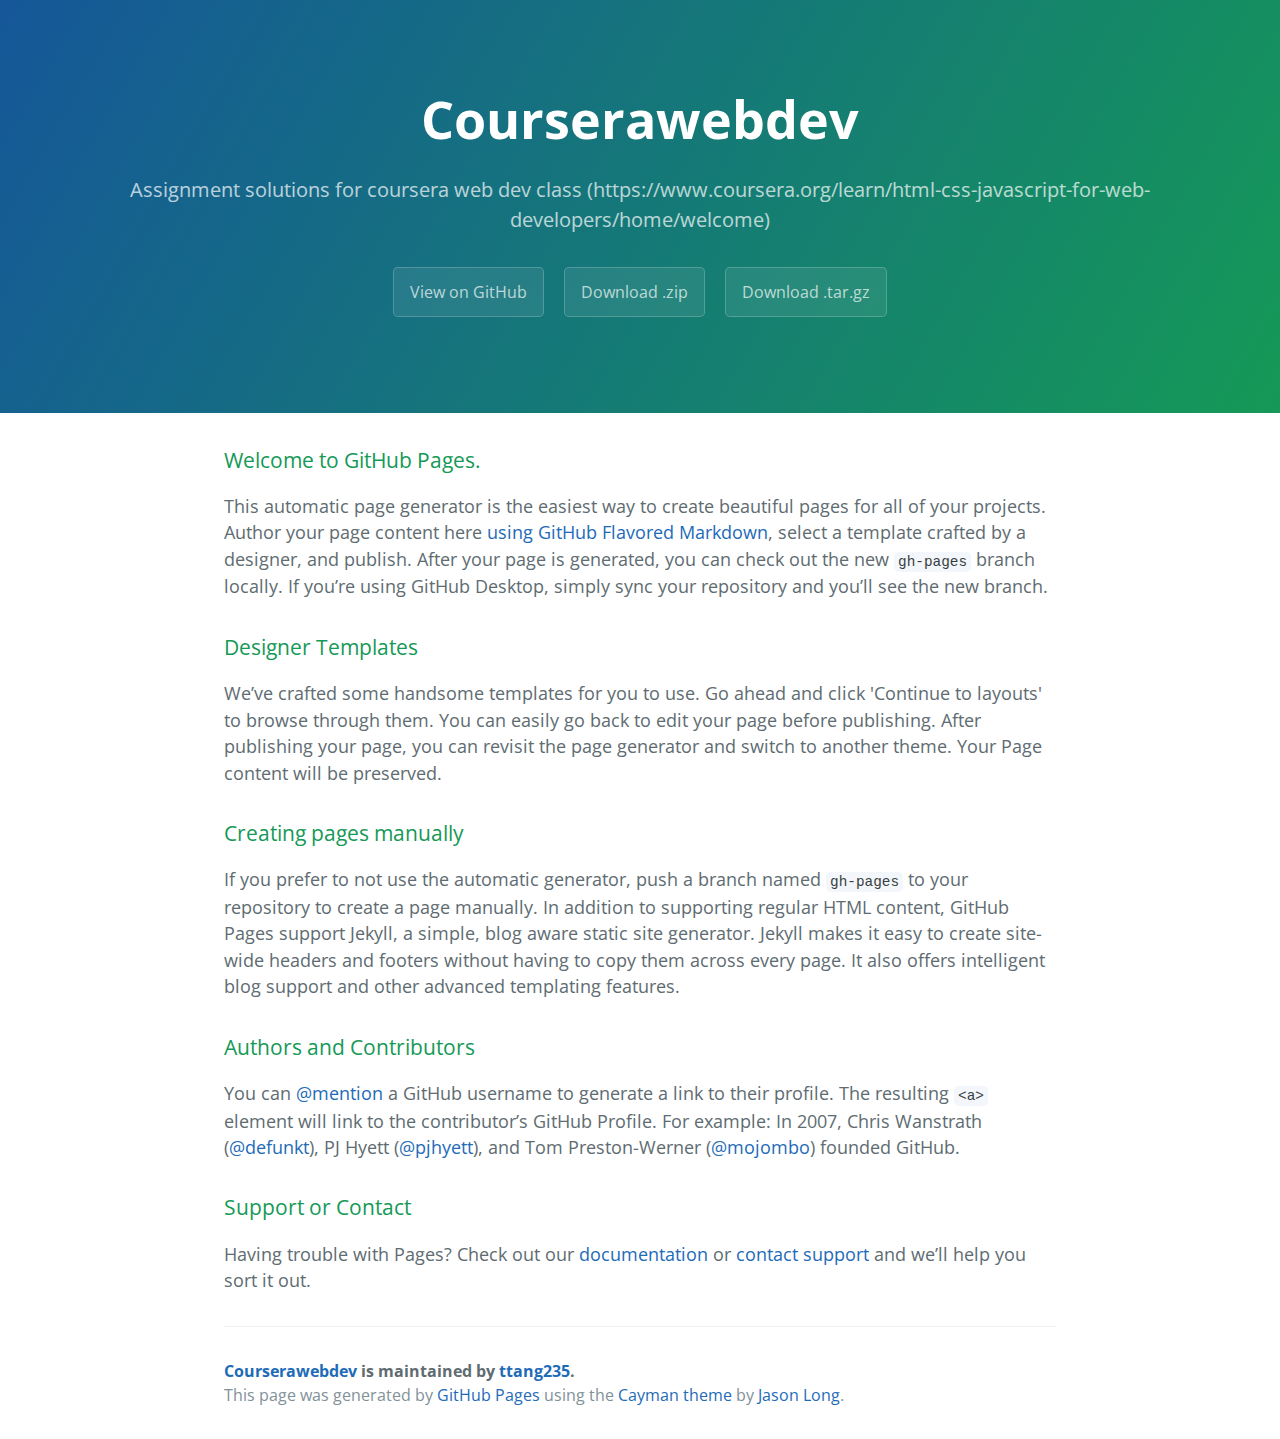
<file: index.html>
<!DOCTYPE html>
<html lang="en-us">
  <head>
    <meta charset="UTF-8">
    <title>Courserawebdev by ttang235</title>
    <meta name="viewport" content="width=device-width, initial-scale=1">
    <link rel="stylesheet" type="text/css" href="stylesheets/normalize.css" media="screen">
    <link href='https://fonts.googleapis.com/css?family=Open+Sans:400,700' rel='stylesheet' type='text/css'>
    <link rel="stylesheet" type="text/css" href="stylesheets/stylesheet.css" media="screen">
    <link rel="stylesheet" type="text/css" href="stylesheets/github-light.css" media="screen">
  </head>
  <body>
    <section class="page-header">
      <h1 class="project-name">Courserawebdev</h1>
      <h2 class="project-tagline">Assignment solutions  for coursera web dev class (https://www.coursera.org/learn/html-css-javascript-for-web-developers/home/welcome)</h2>
      <a href="https://github.com/ttang235/CourseraWebDev" class="btn">View on GitHub</a>
      <a href="https://github.com/ttang235/CourseraWebDev/zipball/master" class="btn">Download .zip</a>
      <a href="https://github.com/ttang235/CourseraWebDev/tarball/master" class="btn">Download .tar.gz</a>
    </section>

    <section class="main-content">
      <h3>
<a id="welcome-to-github-pages" class="anchor" href="#welcome-to-github-pages" aria-hidden="true"><span aria-hidden="true" class="octicon octicon-link"></span></a>Welcome to GitHub Pages.</h3>

<p>This automatic page generator is the easiest way to create beautiful pages for all of your projects. Author your page content here <a href="https://guides.github.com/features/mastering-markdown/">using GitHub Flavored Markdown</a>, select a template crafted by a designer, and publish. After your page is generated, you can check out the new <code>gh-pages</code> branch locally. If you’re using GitHub Desktop, simply sync your repository and you’ll see the new branch.</p>

<h3>
<a id="designer-templates" class="anchor" href="#designer-templates" aria-hidden="true"><span aria-hidden="true" class="octicon octicon-link"></span></a>Designer Templates</h3>

<p>We’ve crafted some handsome templates for you to use. Go ahead and click 'Continue to layouts' to browse through them. You can easily go back to edit your page before publishing. After publishing your page, you can revisit the page generator and switch to another theme. Your Page content will be preserved.</p>

<h3>
<a id="creating-pages-manually" class="anchor" href="#creating-pages-manually" aria-hidden="true"><span aria-hidden="true" class="octicon octicon-link"></span></a>Creating pages manually</h3>

<p>If you prefer to not use the automatic generator, push a branch named <code>gh-pages</code> to your repository to create a page manually. In addition to supporting regular HTML content, GitHub Pages support Jekyll, a simple, blog aware static site generator. Jekyll makes it easy to create site-wide headers and footers without having to copy them across every page. It also offers intelligent blog support and other advanced templating features.</p>

<h3>
<a id="authors-and-contributors" class="anchor" href="#authors-and-contributors" aria-hidden="true"><span aria-hidden="true" class="octicon octicon-link"></span></a>Authors and Contributors</h3>

<p>You can <a href="https://help.github.com/articles/basic-writing-and-formatting-syntax/#mentioning-users-and-teams" class="user-mention">@mention</a> a GitHub username to generate a link to their profile. The resulting <code>&lt;a&gt;</code> element will link to the contributor’s GitHub Profile. For example: In 2007, Chris Wanstrath (<a href="https://github.com/defunkt" class="user-mention">@defunkt</a>), PJ Hyett (<a href="https://github.com/pjhyett" class="user-mention">@pjhyett</a>), and Tom Preston-Werner (<a href="https://github.com/mojombo" class="user-mention">@mojombo</a>) founded GitHub.</p>

<h3>
<a id="support-or-contact" class="anchor" href="#support-or-contact" aria-hidden="true"><span aria-hidden="true" class="octicon octicon-link"></span></a>Support or Contact</h3>

<p>Having trouble with Pages? Check out our <a href="https://help.github.com/pages">documentation</a> or <a href="https://github.com/contact">contact support</a> and we’ll help you sort it out.</p>

      <footer class="site-footer">
        <span class="site-footer-owner"><a href="https://github.com/ttang235/CourseraWebDev">Courserawebdev</a> is maintained by <a href="https://github.com/ttang235">ttang235</a>.</span>

        <span class="site-footer-credits">This page was generated by <a href="https://pages.github.com">GitHub Pages</a> using the <a href="https://github.com/jasonlong/cayman-theme">Cayman theme</a> by <a href="https://twitter.com/jasonlong">Jason Long</a>.</span>
      </footer>

    </section>

  
  </body>
</html>
</file>
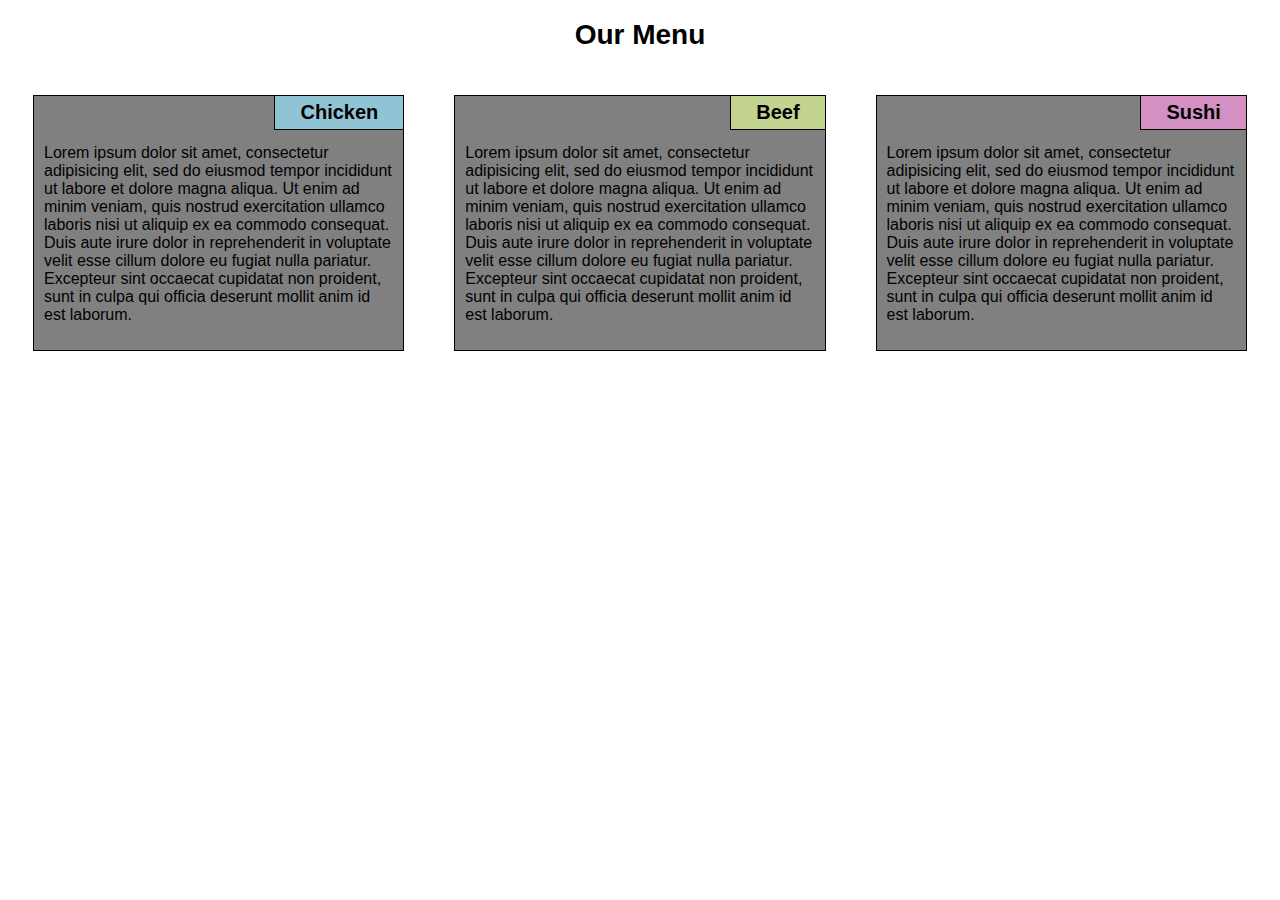
<file: module2-solution/index.html>
<!DOCTYPE html>
<html>
<head>
	<title>Module 2 Solution</title>
	<link rel="stylesheet" type="text/css" href="css/style.css">
</head>
<body>
	<h1>Our Menu</h1>
	<div class="row">
	<div class="col-lg-4 col-md-6 col-xs-12">
			<section id="sec1">
				<h2>Chicken</h2>
				<p>Lorem ipsum dolor sit amet, consectetur adipisicing elit, sed do eiusmod
					tempor incididunt ut labore et dolore magna aliqua. Ut enim ad minim veniam,
					quis nostrud exercitation ullamco laboris nisi ut aliquip ex ea commodo
					consequat. Duis aute irure dolor in reprehenderit in voluptate velit esse
					cillum dolore eu fugiat nulla pariatur. Excepteur sint occaecat cupidatat non
					proident, sunt in culpa qui officia deserunt mollit anim id est laborum.
				</p>
			</section>
		</div>
		<div class="col-lg-4 col-md-6 col-xs-12">
			<section id="sec2">
				<h2>Beef</h2>
				<p>Lorem ipsum dolor sit amet, consectetur adipisicing elit, sed do eiusmod
					tempor incididunt ut labore et dolore magna aliqua. Ut enim ad minim veniam,
					quis nostrud exercitation ullamco laboris nisi ut aliquip ex ea commodo
					consequat. Duis aute irure dolor in reprehenderit in voluptate velit esse
					cillum dolore eu fugiat nulla pariatur. Excepteur sint occaecat cupidatat non
					proident, sunt in culpa qui officia deserunt mollit anim id est laborum.
				</p>
			</section>
		</div>
		<div class="col-lg-4 col-md-12 col-xs-12">
			<section id="sec3">
				<h2>Sushi</h2>
				<p>Lorem ipsum dolor sit amet, consectetur adipisicing elit, sed do eiusmod
					tempor incididunt ut labore et dolore magna aliqua. Ut enim ad minim veniam,
					quis nostrud exercitation ullamco laboris nisi ut aliquip ex ea commodo
					consequat. Duis aute irure dolor in reprehenderit in voluptate velit esse
					cillum dolore eu fugiat nulla pariatur. Excepteur sint occaecat cupidatat non
					proident, sunt in culpa qui officia deserunt mollit anim id est laborum.
				</p>
			</section>
		</div>
	</div>

</body>
</html>
</file>
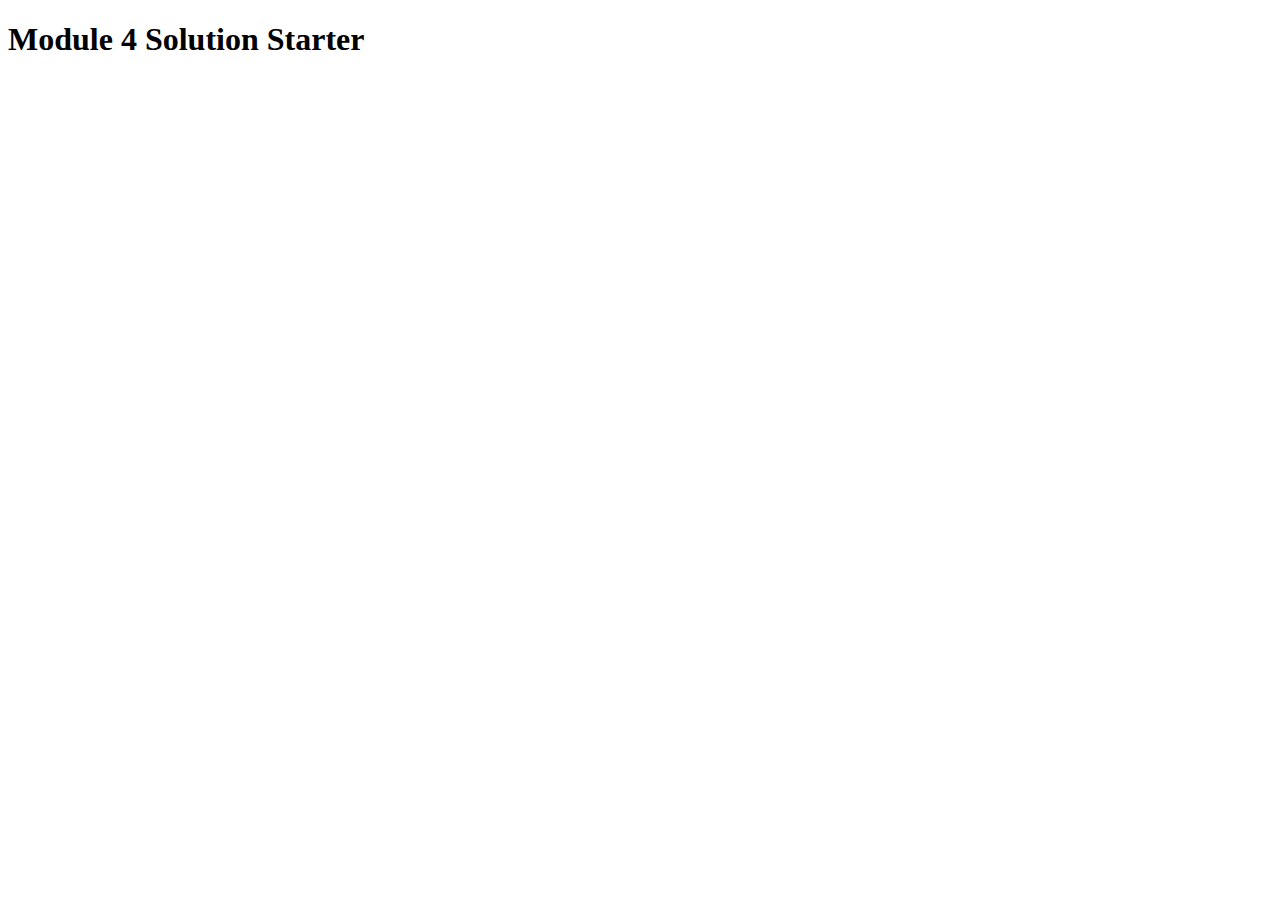
<file: module4-solution/index.html>
<!DOCTYPE html>
<html>
<head>
  <meta charset="utf-8">
  <title>Module 4 Solution Starter</title>
  <script>
    var names = []; // DO NOT REMOVE
  </script>
  <script src="SpeakHello.js"></script>
  <script src="SpeakGoodBye.js"></script>
  <script src="script.js"></script>
</head>
<body>
  <h1>Module 4 Solution Starter</h1>
</body>
</html>
</file>
<file: stylesheets/stylesheet.css>
* {
  box-sizing: border-box; }

body {
  padding: 0;
  margin: 0;
  font-family: "Open Sans", "Helvetica Neue", Helvetica, Arial, sans-serif;
  font-size: 16px;
  line-height: 1.5;
  color: #606c71; }

a {
  color: #1e6bb8;
  text-decoration: none; }
  a:hover {
    text-decoration: underline; }

.btn {
  display: inline-block;
  margin-bottom: 1rem;
  color: rgba(255, 255, 255, 0.7);
  background-color: rgba(255, 255, 255, 0.08);
  border-color: rgba(255, 255, 255, 0.2);
  border-style: solid;
  border-width: 1px;
  border-radius: 0.3rem;
  transition: color 0.2s, background-color 0.2s, border-color 0.2s; }
  .btn + .btn {
    margin-left: 1rem; }

.btn:hover {
  color: rgba(255, 255, 255, 0.8);
  text-decoration: none;
  background-color: rgba(255, 255, 255, 0.2);
  border-color: rgba(255, 255, 255, 0.3); }

@media screen and (min-width: 64em) {
  .btn {
    padding: 0.75rem 1rem; } }

@media screen and (min-width: 42em) and (max-width: 64em) {
  .btn {
    padding: 0.6rem 0.9rem;
    font-size: 0.9rem; } }

@media screen and (max-width: 42em) {
  .btn {
    display: block;
    width: 100%;
    padding: 0.75rem;
    font-size: 0.9rem; }
    .btn + .btn {
      margin-top: 1rem;
      margin-left: 0; } }

.page-header {
  color: #fff;
  text-align: center;
  background-color: #159957;
  background-image: linear-gradient(120deg, #155799, #159957); }

@media screen and (min-width: 64em) {
  .page-header {
    padding: 5rem 6rem; } }

@media screen and (min-width: 42em) and (max-width: 64em) {
  .page-header {
    padding: 3rem 4rem; } }

@media screen and (max-width: 42em) {
  .page-header {
    padding: 2rem 1rem; } }

.project-name {
  margin-top: 0;
  margin-bottom: 0.1rem; }

@media screen and (min-width: 64em) {
  .project-name {
    font-size: 3.25rem; } }

@media screen and (min-width: 42em) and (max-width: 64em) {
  .project-name {
    font-size: 2.25rem; } }

@media screen and (max-width: 42em) {
  .project-name {
    font-size: 1.75rem; } }

.project-tagline {
  margin-bottom: 2rem;
  font-weight: normal;
  opacity: 0.7; }

@media screen and (min-width: 64em) {
  .project-tagline {
    font-size: 1.25rem; } }

@media screen and (min-width: 42em) and (max-width: 64em) {
  .project-tagline {
    font-size: 1.15rem; } }

@media screen and (max-width: 42em) {
  .project-tagline {
    font-size: 1rem; } }

.main-content :first-child {
  margin-top: 0; }
.main-content img {
  max-width: 100%; }
.main-content h1, .main-content h2, .main-content h3, .main-content h4, .main-content h5, .main-content h6 {
  margin-top: 2rem;
  margin-bottom: 1rem;
  font-weight: normal;
  color: #159957; }
.main-content p {
  margin-bottom: 1em; }
.main-content code {
  padding: 2px 4px;
  font-family: Consolas, "Liberation Mono", Menlo, Courier, monospace;
  font-size: 0.9rem;
  color: #383e41;
  background-color: #f3f6fa;
  border-radius: 0.3rem; }
.main-content pre {
  padding: 0.8rem;
  margin-top: 0;
  margin-bottom: 1rem;
  font: 1rem Consolas, "Liberation Mono", Menlo, Courier, monospace;
  color: #567482;
  word-wrap: normal;
  background-color: #f3f6fa;
  border: solid 1px #dce6f0;
  border-radius: 0.3rem; }
  .main-content pre > code {
    padding: 0;
    margin: 0;
    font-size: 0.9rem;
    color: #567482;
    word-break: normal;
    white-space: pre;
    background: transparent;
    border: 0; }
.main-content .highlight {
  margin-bottom: 1rem; }
  .main-content .highlight pre {
    margin-bottom: 0;
    word-break: normal; }
.main-content .highlight pre, .main-content pre {
  padding: 0.8rem;
  overflow: auto;
  font-size: 0.9rem;
  line-height: 1.45;
  border-radius: 0.3rem; }
.main-content pre code, .main-content pre tt {
  display: inline;
  max-width: initial;
  padding: 0;
  margin: 0;
  overflow: initial;
  line-height: inherit;
  word-wrap: normal;
  background-color: transparent;
  border: 0; }
  .main-content pre code:before, .main-content pre code:after, .main-content pre tt:before, .main-content pre tt:after {
    content: normal; }
.main-content ul, .main-content ol {
  margin-top: 0; }
.main-content blockquote {
  padding: 0 1rem;
  margin-left: 0;
  color: #819198;
  border-left: 0.3rem solid #dce6f0; }
  .main-content blockquote > :first-child {
    margin-top: 0; }
  .main-content blockquote > :last-child {
    margin-bottom: 0; }
.main-content table {
  display: block;
  width: 100%;
  overflow: auto;
  word-break: normal;
  word-break: keep-all; }
  .main-content table th {
    font-weight: bold; }
  .main-content table th, .main-content table td {
    padding: 0.5rem 1rem;
    border: 1px solid #e9ebec; }
.main-content dl {
  padding: 0; }
  .main-content dl dt {
    padding: 0;
    margin-top: 1rem;
    font-size: 1rem;
    font-weight: bold; }
  .main-content dl dd {
    padding: 0;
    margin-bottom: 1rem; }
.main-content hr {
  height: 2px;
  padding: 0;
  margin: 1rem 0;
  background-color: #eff0f1;
  border: 0; }

@media screen and (min-width: 64em) {
  .main-content {
    max-width: 64rem;
    padding: 2rem 6rem;
    margin: 0 auto;
    font-size: 1.1rem; } }

@media screen and (min-width: 42em) and (max-width: 64em) {
  .main-content {
    padding: 2rem 4rem;
    font-size: 1.1rem; } }

@media screen and (max-width: 42em) {
  .main-content {
    padding: 2rem 1rem;
    font-size: 1rem; } }

.site-footer {
  padding-top: 2rem;
  margin-top: 2rem;
  border-top: solid 1px #eff0f1; }

.site-footer-owner {
  display: block;
  font-weight: bold; }

.site-footer-credits {
  color: #819198; }

@media screen and (min-width: 64em) {
  .site-footer {
    font-size: 1rem; } }

@media screen and (min-width: 42em) and (max-width: 64em) {
  .site-footer {
    font-size: 1rem; } }

@media screen and (max-width: 42em) {
  .site-footer {
    font-size: 0.9rem; } }
</file>
<file: stylesheets/github-light.css>
/*
The MIT License (MIT)

Copyright (c) 2015 GitHub, Inc.

Permission is hereby granted, free of charge, to any person obtaining a copy
of this software and associated documentation files (the "Software"), to deal
in the Software without restriction, including without limitation the rights
to use, copy, modify, merge, publish, distribute, sublicense, and/or sell
copies of the Software, and to permit persons to whom the Software is
furnished to do so, subject to the following conditions:

The above copyright notice and this permission notice shall be included in all
copies or substantial portions of the Software.

THE SOFTWARE IS PROVIDED "AS IS", WITHOUT WARRANTY OF ANY KIND, EXPRESS OR
IMPLIED, INCLUDING BUT NOT LIMITED TO THE WARRANTIES OF MERCHANTABILITY,
FITNESS FOR A PARTICULAR PURPOSE AND NONINFRINGEMENT. IN NO EVENT SHALL THE
AUTHORS OR COPYRIGHT HOLDERS BE LIABLE FOR ANY CLAIM, DAMAGES OR OTHER
LIABILITY, WHETHER IN AN ACTION OF CONTRACT, TORT OR OTHERWISE, ARISING FROM,
OUT OF OR IN CONNECTION WITH THE SOFTWARE OR THE USE OR OTHER DEALINGS IN THE
SOFTWARE.

*/

.pl-c /* comment */ {
  color: #969896;
}

.pl-c1      /* constant, markup.raw, meta.diff.header, meta.module-reference, meta.property-name, support, support.constant, support.variable, variable.other.constant */,
.pl-s .pl-v /* string variable */ {
  color: #0086b3;
}

.pl-e  /* entity */,
.pl-en /* entity.name */ {
  color: #795da3;
}

.pl-s .pl-s1 /* string source */,
.pl-smi      /* storage.modifier.import, storage.modifier.package, storage.type.java, variable.other, variable.parameter.function */ {
  color: #333;
}

.pl-ent /* entity.name.tag */ {
  color: #63a35c;
}

.pl-k /* keyword, storage, storage.type */ {
  color: #a71d5d;
}

.pl-pds              /* punctuation.definition.string, string.regexp.character-class */,
.pl-s                /* string */,
.pl-s .pl-pse .pl-s1 /* string punctuation.section.embedded source */,
.pl-sr               /* string.regexp */,
.pl-sr .pl-cce       /* string.regexp constant.character.escape */,
.pl-sr .pl-sra       /* string.regexp string.regexp.arbitrary-repitition */,
.pl-sr .pl-sre       /* string.regexp source.ruby.embedded */ {
  color: #183691;
}

.pl-v /* variable */ {
  color: #ed6a43;
}

.pl-id /* invalid.deprecated */ {
  color: #b52a1d;
}

.pl-ii /* invalid.illegal */ {
  background-color: #b52a1d;
  color: #f8f8f8;
}

.pl-sr .pl-cce /* string.regexp constant.character.escape */ {
  color: #63a35c;
  font-weight: bold;
}

.pl-ml /* markup.list */ {
  color: #693a17;
}

.pl-mh        /* markup.heading */,
.pl-mh .pl-en /* markup.heading entity.name */,
.pl-ms        /* meta.separator */ {
  color: #1d3e81;
  font-weight: bold;
}

.pl-mq /* markup.quote */ {
  color: #008080;
}

.pl-mi /* markup.italic */ {
  color: #333;
  font-style: italic;
}

.pl-mb /* markup.bold */ {
  color: #333;
  font-weight: bold;
}

.pl-md /* markup.deleted, meta.diff.header.from-file */ {
  background-color: #ffecec;
  color: #bd2c00;
}

.pl-mi1 /* markup.inserted, meta.diff.header.to-file */ {
  background-color: #eaffea;
  color: #55a532;
}

.pl-mdr /* meta.diff.range */ {
  color: #795da3;
  font-weight: bold;
}

.pl-mo /* meta.output */ {
  color: #1d3e81;
}
</file>
<file: module2-solution/css/style.css>
* {
	box-sizing: border-box;
}

/* Simple Responsive Framework. */
.row {
  width: 100%;
}

/********** Large devices only **********/
@media (min-width: 992px) {
  .col-lg-1, .col-lg-2, .col-lg-3, .col-lg-4, .col-lg-5, .col-lg-6, .col-lg-7, .col-lg-8, .col-lg-9, .col-lg-10, .col-lg-11, .col-lg-12 {
    float: left;
  }
  .col-lg-1 {
    width: 8.33%;
  }
  .col-lg-2 {
    width: 16.66%;
  }
  .col-lg-3 {
    width: 25%;
  }
  .col-lg-4 {
    width: 33.33%;
  }
  .col-lg-5 {
    width: 41.66%;
  }
  .col-lg-6 {
    width: 50%;
  }
  .col-lg-7 {
    width: 58.33%;
  }
  .col-lg-8 {
    width: 66.66%;
  }
  .col-lg-9 {
    width: 74.99%;
  }
  .col-lg-10 {
    width: 83.33%;
  }
  .col-lg-11 {
    width: 91.66%;
  }
  .col-lg-12 {
    width: 100%;
  }
}

/********** Medium devices only **********/
@media (min-width: 768px) and (max-width: 991px) {
  .col-md-1, .col-md-2, .col-md-3, .col-md-4, .col-md-5, .col-md-6, .col-md-7, .col-md-8, .col-md-9, .col-md-10, .col-md-11, .col-md-12 {
    float: left;
  }
  .col-md-1 {
    width: 8.33%;
  }
  .col-md-2 {
    width: 16.66%;
  }
  .col-md-3 {
    width: 25%;
  }
  .col-md-4 {
    width: 33.33%;
  }
  .col-md-5 {
    width: 41.66%;
  }
  .col-md-6 {
    width: 50%;
  }
  .col-md-7 {
    width: 58.33%;
  }
  .col-md-8 {
    width: 66.66%;
  }
  .col-md-9 {
    width: 74.99%;
  }
  .col-md-10 {
    width: 83.33%;
  }
  .col-md-11 {
    width: 91.66%;
  }
  .col-md-12 {
    width: 100%;
  }
}

/********** Small devices only **********/
@media (max-width: 767px) {
  .col-xs-1, .col-xs-2, .col-xs-3, .col-xs-4, .col-xs-5, .col-xs-6, .col-xs-7, .col-xs-8, .col-xs-9, .col-xs-10, .col-xs-11, .col-xs-12 {
    float: left;
  }
  .col-xs-1 {
    width: 8.33%;
  }
  .col-xs-2 {
    width: 16.66%;
  }
  .col-xs-3 {
    width: 25%;
  }
  .col-xs-4 {
    width: 33.33%;
  }
  .col-xs-5 {
    width: 41.66%;
  }
  .col-xs-6 {
    width: 50%;
  }
  .col-xs-7 {
    width: 58.33%;
  }
  .col-xs-8 {
    width: 66.66%;
  }
  .col-xs-9 {
    width: 74.99%;
  }
  .col-xs-10 {
    width: 83.33%;
  }
  .col-xs-11 {
    width: 91.66%;
  }
  .col-xs-12 {
    width: 100%;
  }
}


body {
	font-size: 16px;
	font-family: Helvetica,sans-serif;
}

h1 {
	font-size: 175%;
	text-align: center;
}

h2 {
	font-size: 125%;
	position: absolute;
	right: 0px;
	top: 0px;
	margin: 0;
  border-width: 0px 0px 1px 1px;
  border-style:  solid;
  border-color:  black;
  padding: 5px 25px 5px 25px;

}
section {
	background-color: gray;
	position: relative;
  border: 1px solid black;
  margin: 25px;
}

section#sec1 h2{
	background-color: #90c3d4;
}
section#sec2 h2{
	background-color: #c3d490;
}
section#sec3 h2{
	background-color: #d490c3;
}
p {
	padding: 32px 10px 10px 10px;
}
</file>
